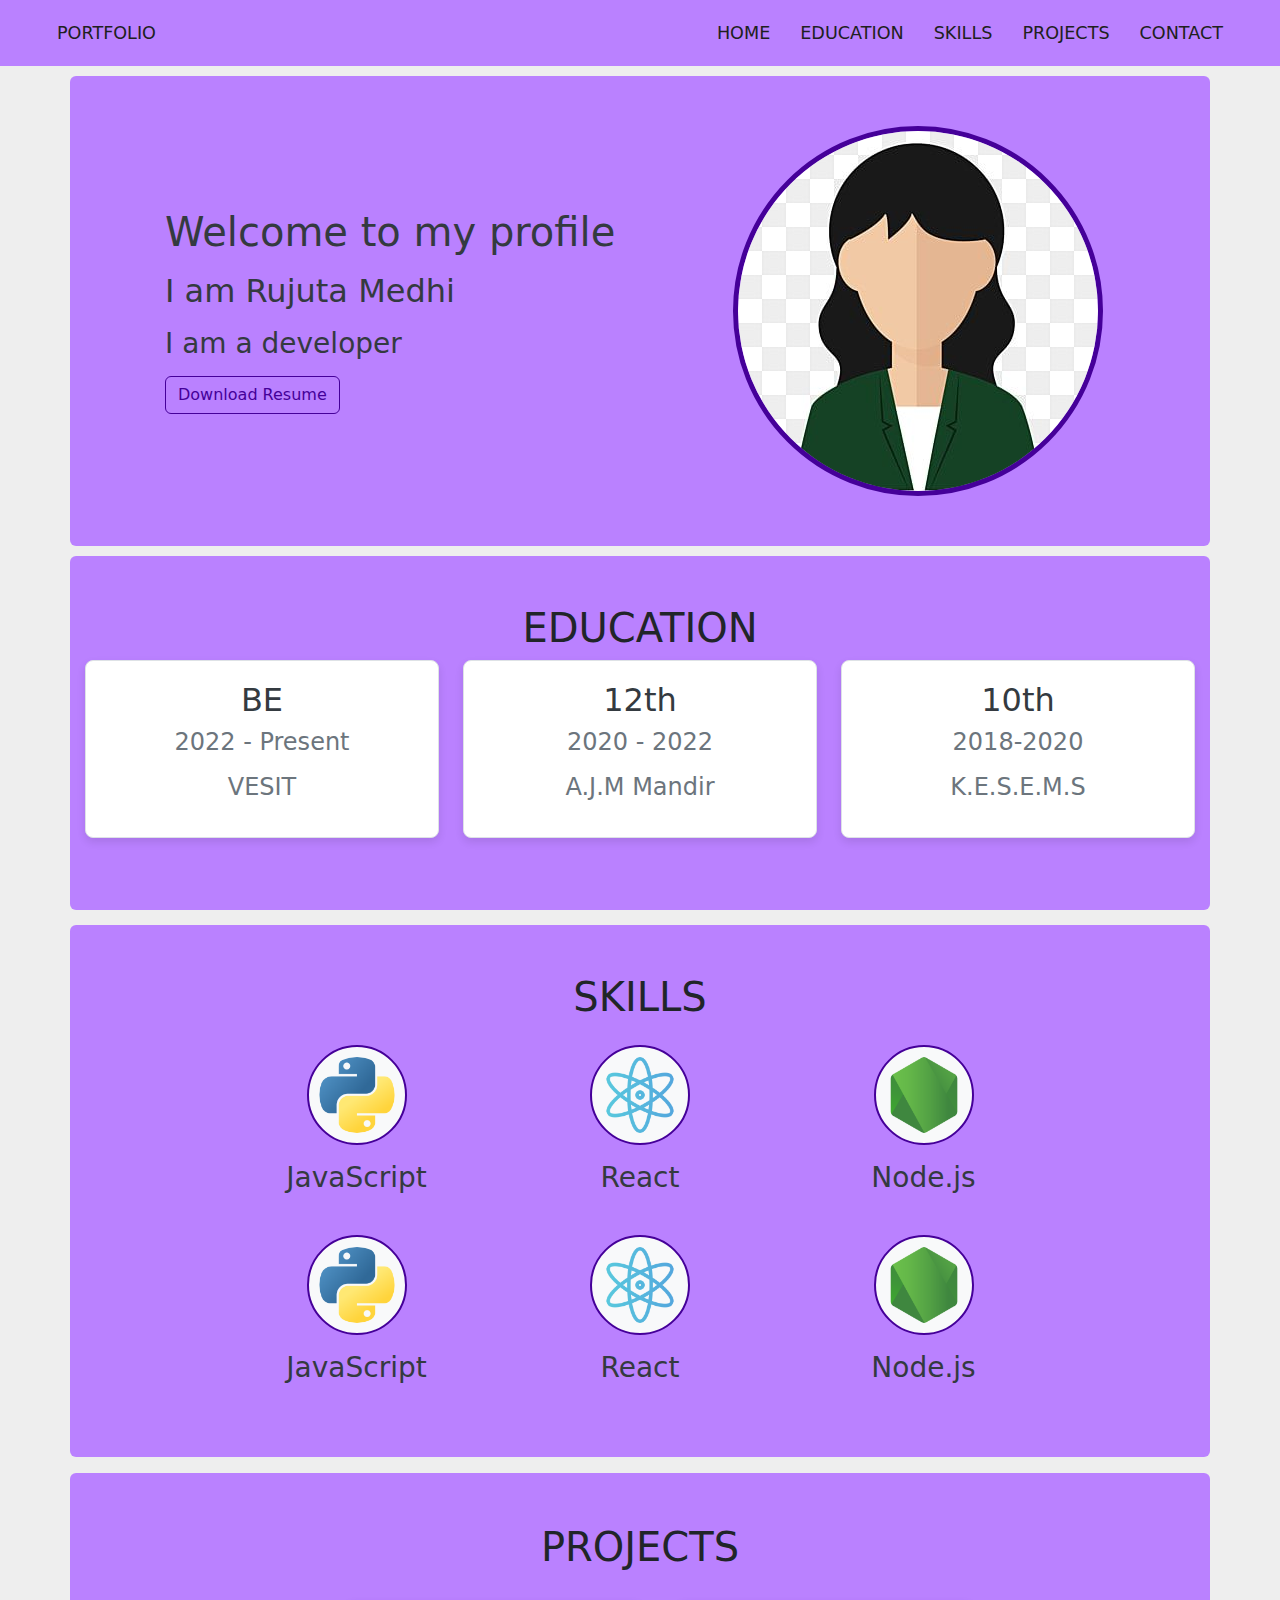
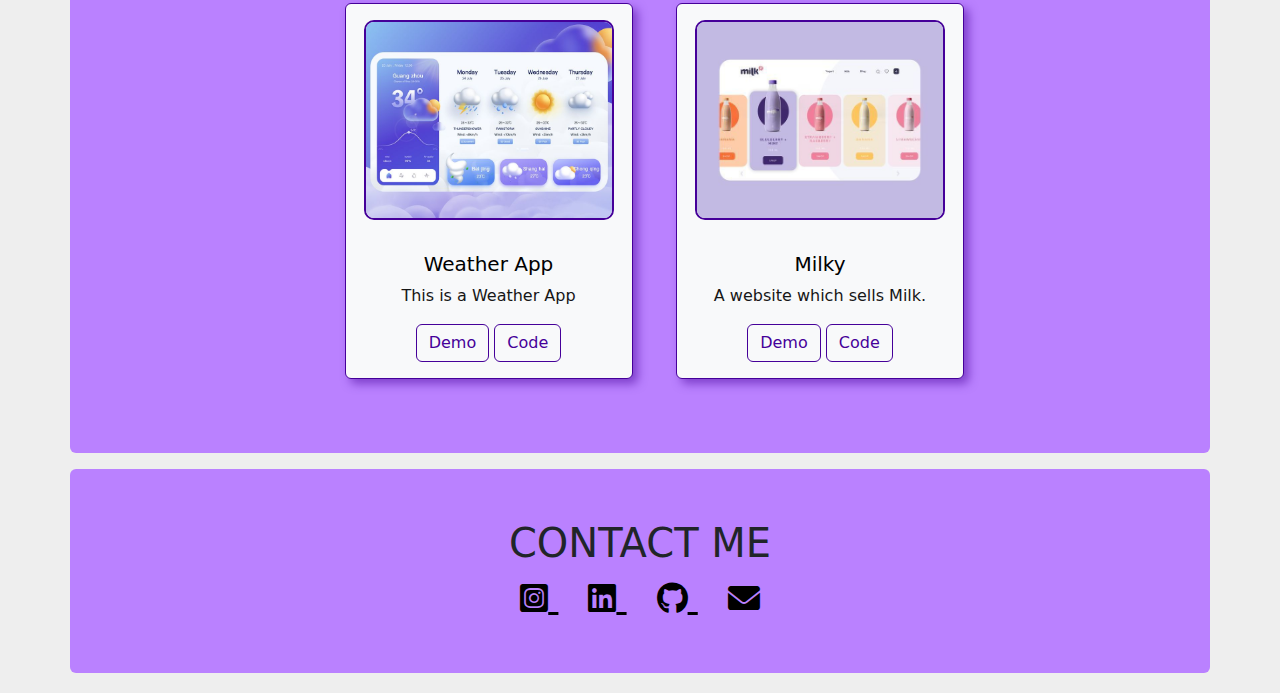
<file: index.html>
<!DOCTYPE html>
<html lang="en">
<head>
    <meta charset="UTF-8">
    <meta name="viewport" content="width=device-width, initial-scale=1.0">
    <title>Home</title>
    <link href="https://cdn.jsdelivr.net/npm/bootstrap@5.3.0/dist/css/bootstrap.min.css" rel="stylesheet">
    <link href="https://cdnjs.cloudflare.com/ajax/libs/font-awesome/6.0.0-beta3/css/all.min.css" rel="stylesheet">
    <style>
        body{
            background-color: rgb(238, 238, 238);
        }
        
        .nav_bar {
            padding: 15px 30px;
            background-color: #ba81ff; 
        }
        .navbar-brand {
            color: #ffc107; 
            font-weight: bold;
            font-size: 1.5rem;
        }
        .navbar-brand:hover {
            color: #ffd55a; 
        }
        .nav_items {
            margin: 0 15px;
            color: #202020; 
            text-transform: uppercase;
            font-weight: 500;
            font-size: 1.1rem;
            transition: color 0.3s ease;
            text-decoration: none;
        }
        .nav_items:hover {
            color: #450099; 
        }


        #home {
            background-color: #ba81ff; 
            padding: 50px 15px;
            margin: 10px auto;
            border-radius: 6px;
        }
        .home .img img {
            border-radius: 50%;
            border: 5px solid #450099;
            max-width: 100%;
            height: auto;
        }
        .home h1, .home h2, .home h3 {
            color: #343a40;
        }
        .btn {
            border-color: #450099;
            color: #450099;
            
        }
        .btn:hover {
            background-color: #450099;
            color: #fff;
        }

        
        #education {
            padding: 60px 15px;
            background-color: #ba81ff;
            border-radius: 6px; 
            margin-bottom: 15px;
        }
        .ex-items {
            background-color: #ffffff; 
            border: 1px solid #dee2e6;
            border-radius: 8px;
            box-shadow: 0 4px 8px rgba(0, 0, 0, 0.1);
            padding: 20px;
            transition: box-shadow 0.3s ease;
        }
        .ex-items:hover {
            box-shadow: 0 8px 16px rgba(0, 0, 0, 0.2);
        }
        .ex-items .left img {
            border-radius: 8px;
            max-width: 100%;
        }
        .ex-items h2 {
            color: #343a40;
        }
        .ex-items h4 {
            color: #6c757d;
        }
        .ex-items h5 {
            color: #343a40;
        }

        
        #skill {
            padding: 50px 15px;
            background-color: #ba81ff;
            border-radius: 6px; 
        }
        .item img {
            border: 2px solid #450099;
            border-radius: 50%;
            padding: 10px;
            background-color: #f8f9fa;
            max-width: 100px;
            height: auto;
        }
        .item h3 {
            color: #343a40;
        }

        
        #project {
            padding: 50px 15px;
            background-color: #ba81ff;
            border-radius: 6px; 
        }
        .card {
            border: 1px solid rgb(69, 0, 153);
            box-shadow: 5px 5px 10px rgba(69, 0, 153,0.5);
            transition: box-shadow 0.3s ease;
        }
        .card:hover {
            box-shadow: 5px 5px 15px rgba(101,175,10,0.7);
        }
        .card-img-top {
            border: 2px solid #450099;
            border-radius: 10px;
        }
        .card-title {
            color: black;
        }
        .card-text {
            color: #161616;
        }
        #contact{
            background-color: #ba81ff;
            margin-bottom: 20px;
            border-radius: 6px;
        }
        .contact {
            padding: 50px 0;
            text-align: center;
          }
          .contact-icon .items {
            color: #000;
            font-size: 2rem;
            margin: 0 15px;
            transition: color 0.3s ease;
          }
          .contact-icon .items:hover {
            color: white;
          }
        
    </style>
</head>
<body>
    <nav class="navbar nav_bar responsive" data-aos="fade-down" data-aos-duration="1000">
        <div class="container-fluid">
            <span class="navbar-brand nav_items">Portfolio</span>
            <div class="d-flex">
                <a href="#home" class="nav_items">Home</a>
                <a href="#education" class="nav_items">Education</a>
                <a href="#skill" class="nav_items">Skills</a>
                <a href="#project" class="nav_items">Projects</a>
                <a href="#contact" class="nav_items">Contact</a>
            </div>
        </div>
    </nav>
    
    <div id="home" class="container home d-flex flex-wrap align-items-center justify-content-center">
        <div class="col-md-6 d-flex flex-column align-items-start" style="padding-left: 80px;" data-aos="fade-up-right" data-aos-duration="1000">
            <h1 class="mb-3">Welcome to my profile</h1>
            <h2 class="mb-3">I am Rujuta Medhi</h2>
            <h3 class="mb-3">I am a developer</h3>
            <a href="AdvDevops-05.pdf" download="Resume.pdf" class="btn ">Download Resume</a>
        </div>
        <div class="col-md-6 d-flex justify-content-center" data-aos="fade-up-left" data-aos-duration="1000">
            <div class="img">
                <img src="prof.jfif" alt="hero" class="img-fluid rounded-circle">
            </div>
        </div>
    </div>
    
    
        <div id="education" class="container py-5">
            <h1 class="text-center">EDUCATION</h1>
            <div class="row">
                <!-- Education Item 1 -->
                <div class="col-md-4 text-center mb-4" data-aos="zoom-in" data-aos-duration="1000">
                    <div class="ex-items">
                        <h2>BE</h2>
                        <h4>
                            <p >2022 - Present</p>
                            <p >VESIT</p>
                        </h4>
                    </div>
                </div>
                <!-- Education Item 2 -->
                <div class="col-md-4 text-center mb-4" data-aos="zoom-in" data-aos-duration="1000">
                    <div class="ex-items">
                        <h2>12th</h2>
                        <h4>
                            <p >2020 - 2022</p>
                            <p >A.J.M Mandir</p>
                        </h4>
                    </div>
                </div>
                
                <div class="col-md-4 text-center mb-4" data-aos="zoom-in" data-aos-duration="1000">
                    <div class="ex-items">
                        <h2>10th</h2>
                        <h4>
                            <p >2018-2020</p>
                            <p >K.E.S.E.M.S</p>
                        </h4>
                    </div>
                </div>
            </div>
        </div>
        
    
    
    <div id="skill" class="container skills py-5">
        <h1 class="text-center">SKILLS</h1>
        <div class="row items justify-content-center">
            
            <div class="col-md-3 col-sm-6 item text-center my-3" data-aos="flip-left" data-aos-duration="1000">
                <img src="python.png" alt="Skill 1" class="img-fluid mb-3">
                <h3>JavaScript</h3>
            </div>
            
            <div class="col-md-3 col-sm-6 item text-center my-3" data-aos="flip-left" data-aos-duration="1000">
                <img src="science.png" alt="Skill 2" class="img-fluid mb-3">
                <h3>React</h3>
            </div>
           
            <div class="col-md-3 col-sm-6 item text-center my-3" data-aos="flip-left" data-aos-duration="1000">
                <img src="node-js.png" alt="Skill 3" class="img-fluid mb-3">
                <h3>Node.js</h3>
            </div>
           
        </div>
        <div class="row items justify-content-center">
            
            <div class="col-md-3 col-sm-6 item text-center my-3" data-aos="flip-left" data-aos-duration="1000">
                <img src="python.png" alt="Skill 1" class="img-fluid mb-3">
                <h3>JavaScript</h3>
            </div>
            
            <div class="col-md-3 col-sm-6 item text-center my-3" data-aos="flip-left" data-aos-duration="1000">
                <img src="science.png" alt="Skill 2" class="img-fluid mb-3">
                <h3>React</h3>
            </div>
            
            <div class="col-md-3 col-sm-6 item text-center my-3" data-aos="flip-left" data-aos-duration="1000">
                <img src="node-js.png" alt="Skill 3" class="img-fluid mb-3">
                <h3>Node.js</h3>
            </div>
           
        </div>
    </div>
    
    <div id="project" class="container project my-3">
        <h1 class="text-center">PROJECTS</h1>
        <div class="row d-flex justify-content-center align-items-center">
            
            <div class="my-4 col-sm-6 col-md-4 col-lg-3 mx-4">
                <div class="card bg-light text-dark" style="width: 18rem;" data-aos="flip-right" data-aos-duration="1000">
                    <div class="img d-flex justify-content-center align-items-center p-3">
                        <img src="Weather forecast UI interface design.jfif" class="card-img-top" alt="Project 1" style="width: 250px; height: 200px;">
                    </div>
                    <div class="card-body text-center">
                        <h5 class="card-title">Weather App</h5>
                        <p class="card-text flex">This is a Weather App</p>
                        <a href="https://project1-demo.com" class="btn">Demo</a>
                        <a href="https://github.com/project1-source" class="btn ">Code</a>
                    </div>
                </div>
            </div>
           
            <div class="my-4 col-sm-6 col-md-4 col-lg-3 mx-4">
                <div class="card bg-light text-dark" style="width: 18rem;" data-aos="flip-right" data-aos-duration="1000">
                    <div class="img d-flex justify-content-center align-items-center p-3">
                        <img src="download.jfif" class="card-img-top" alt="Project 2" style="width: 250px; height: 200px;">
                    </div>
                    <div class="card-body text-center">
                        <h5 class="card-title">Milky</h5>
                        <p class="card-text flex">A website which sells Milk.</p>
                        <a href="https://project2-demo.com" class="btn ">Demo</a>
                        <a href="https://github.com/project2-source" class="btn b">Code</a>
                    </div>
                </div>
            </div>
           
        </div>
    </div>
    <div id="contact" class="container contact">
        <h1>CONTACT ME</h1>
        <div class="contact-icon">
          <a href="https" target="_blank" class="items">
            <i class="fab fa-instagram-square"></i>
          </a>
          <a href="https" target="_blank" class="items">
            <i class="fab fa-linkedin"></i>
          </a>
          <a href="https" target="_blank" class="items">
            <i class="fab fa-github"></i>
          </a>
          <a href="mailto:rujutamedhi@gmail.com" target="_blank" class="items">
            <i class="fas fa-envelope"></i>
          </a>
        </div>
      </div>
    <script src="https://cdn.jsdelivr.net/npm/@popperjs/core@2.11.6/dist/umd/popper.min.js"></script>
    <script src="https://cdn.jsdelivr.net/npm/bootstrap@5.3.0/dist/js/bootstrap.min.js"></script>
</body>
</html>
</file>
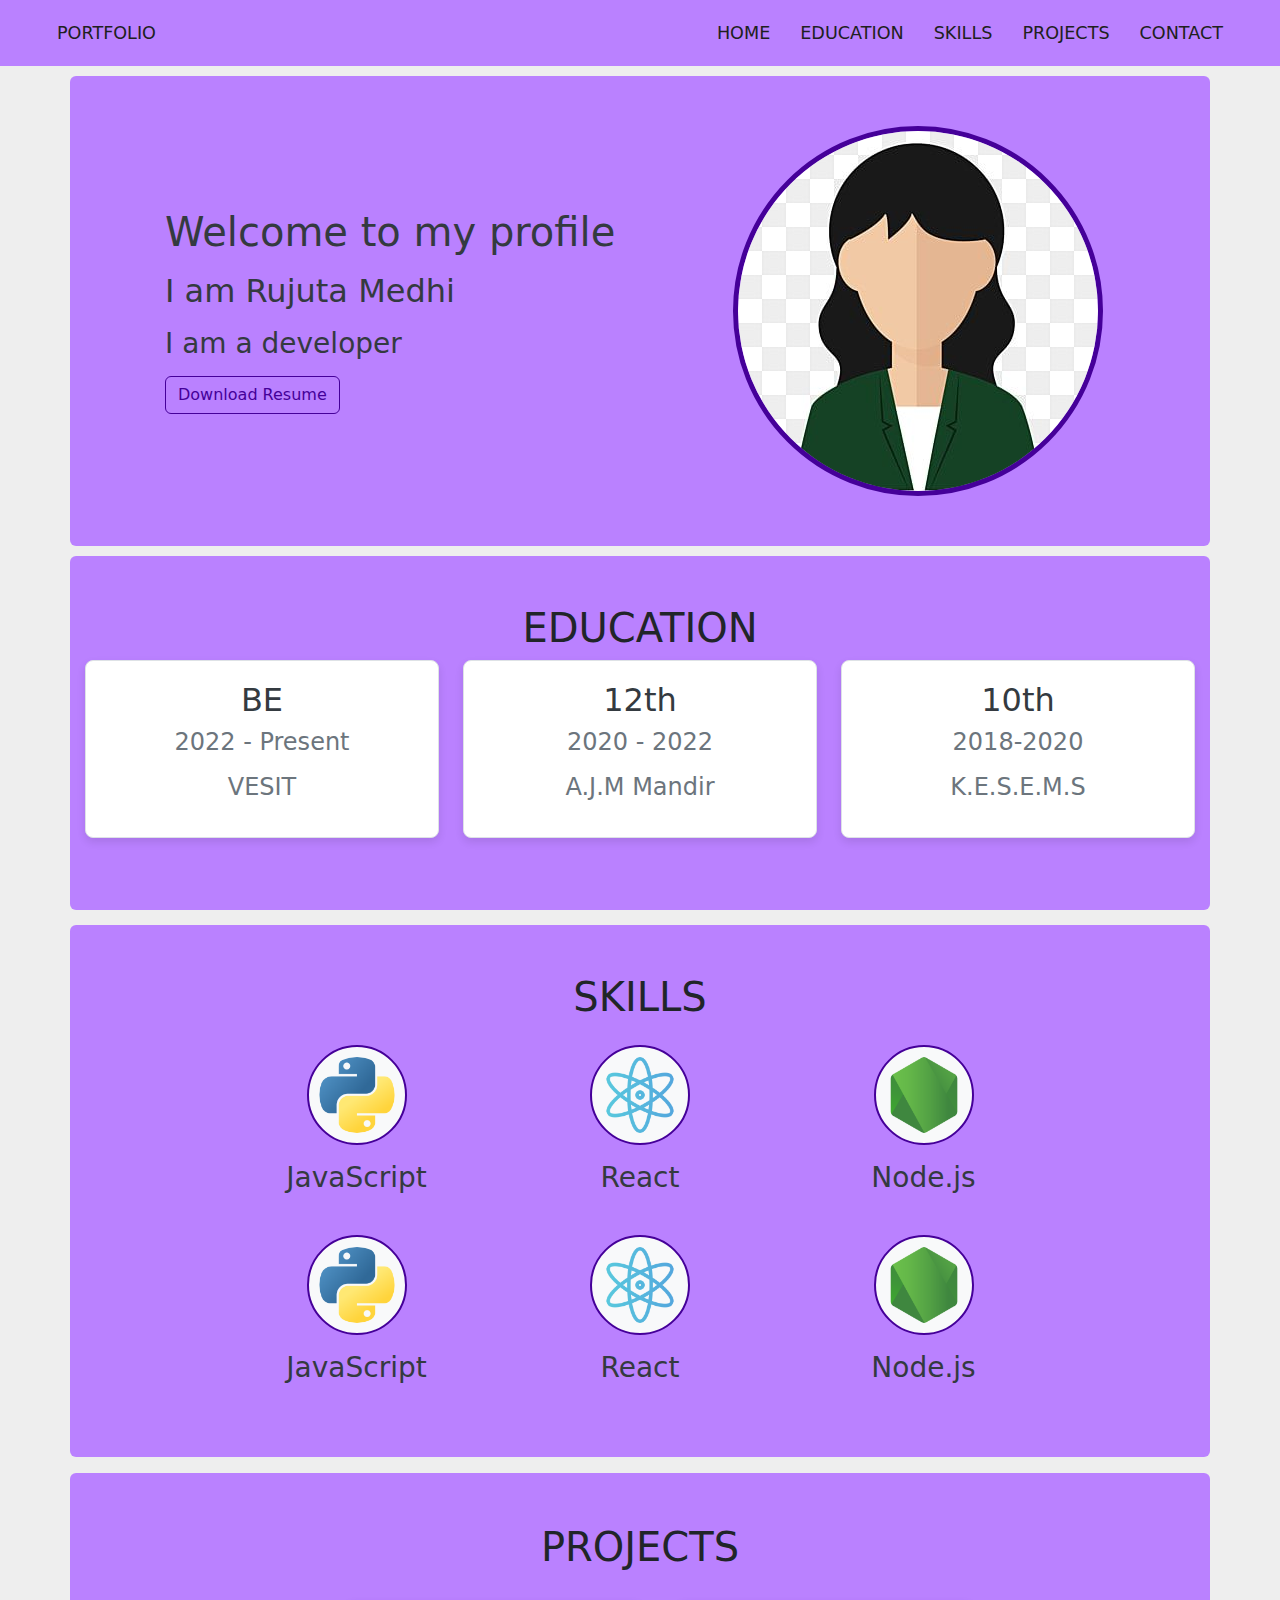
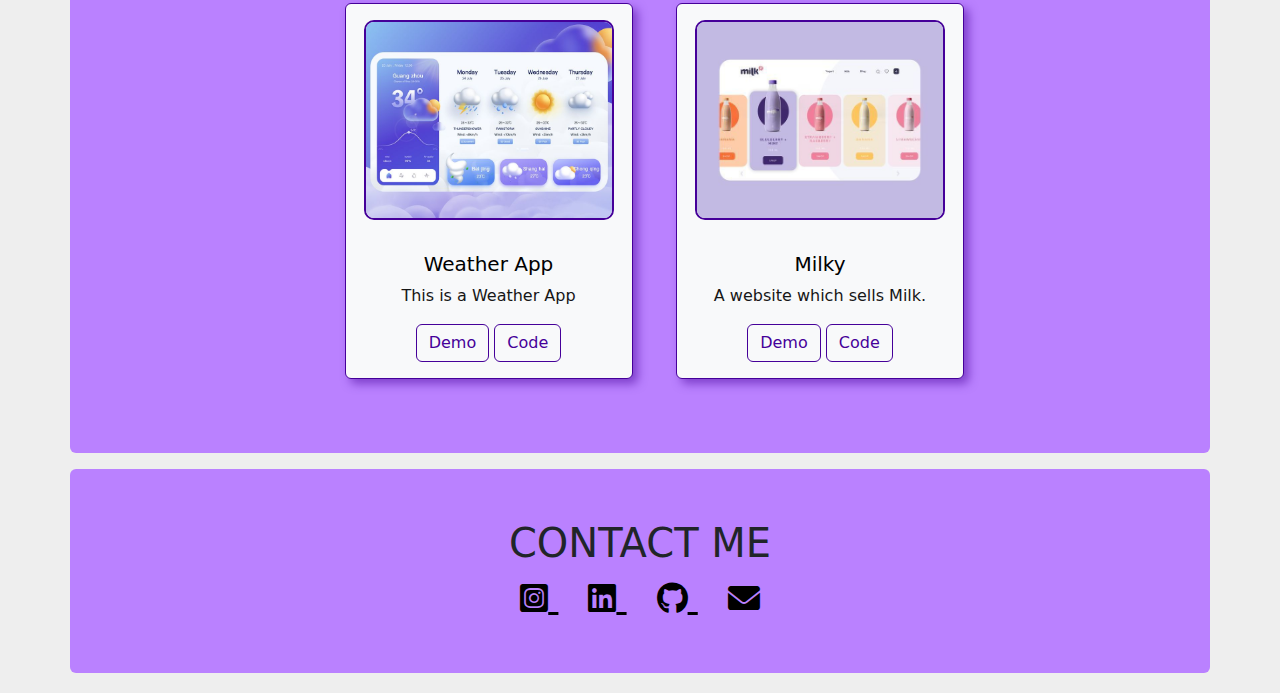
<file: Expp.html>
<!DOCTYPE html>
<html lang="en">
<head>
    <meta charset="UTF-8">
    <meta name="viewport" content="width=device-width, initial-scale=1.0">
    <title>Home</title>
    <link href="https://cdn.jsdelivr.net/npm/bootstrap@5.3.0/dist/css/bootstrap.min.css" rel="stylesheet">
    <link href="https://cdnjs.cloudflare.com/ajax/libs/font-awesome/6.0.0-beta3/css/all.min.css" rel="stylesheet">
    <style>
        body{
            background-color: rgb(238, 238, 238);
        }
        /* Navbar Styling */
        .nav_bar {
            padding: 15px 30px;
            background-color: #ba81ff; /* Dark background color */
        }
        .navbar-brand {
            color: #ffc107; /* Amber color for brand */
            font-weight: bold;
            font-size: 1.5rem;
        }
        .navbar-brand:hover {
            color: #ffd55a; /* Lighter amber on hover */
        }
        .nav_items {
            margin: 0 15px;
            color: #202020; /* White color for nav links */
            text-transform: uppercase;
            font-weight: 500;
            font-size: 1.1rem;
            transition: color 0.3s ease;
            text-decoration: none;
        }
        .nav_items:hover {
            color: #450099; /* Teal color on hover */
        }

        /* Home Section Styling */
        #home {
            background-color: #ba81ff; /* Light background color */
            padding: 50px 15px;
            margin: 10px auto;
            border-radius: 6px;
        }
        .home .img img {
            border-radius: 50%;
            border: 5px solid #450099;
            max-width: 100%;
            height: auto;
        }
        .home h1, .home h2, .home h3 {
            color: #343a40;
        }
        .btn {
            border-color: #450099;
            color: #450099;
            
        }
        .btn:hover {
            background-color: #450099;
            color: #fff;
        }

        /* Experience Section Styling */
        #education {
            padding: 60px 15px;
            background-color: #ba81ff;
            border-radius: 6px; /* Light grey background */
            margin-bottom: 15px;
        }
        .ex-items {
            background-color: #ffffff; /* White background for each item */
            border: 1px solid #dee2e6;
            border-radius: 8px;
            box-shadow: 0 4px 8px rgba(0, 0, 0, 0.1);
            padding: 20px;
            transition: box-shadow 0.3s ease;
        }
        .ex-items:hover {
            box-shadow: 0 8px 16px rgba(0, 0, 0, 0.2);
        }
        .ex-items .left img {
            border-radius: 8px;
            max-width: 100%;
        }
        .ex-items h2 {
            color: #343a40;
        }
        .ex-items h4 {
            color: #6c757d;
        }
        .ex-items h5 {
            color: #343a40;
        }

        /* Skills Section Styling */
        #skill {
            padding: 50px 15px;
            background-color: #ba81ff;
            border-radius: 6px; /* White background */
        }
        .item img {
            border: 2px solid #450099;
            border-radius: 50%;
            padding: 10px;
            background-color: #f8f9fa;
            max-width: 100px;
            height: auto;
        }
        .item h3 {
            color: #343a40;
        }

        /* Projects Section Styling */
        #project {
            padding: 50px 15px;
            background-color: #ba81ff;
            border-radius: 6px; /* Light grey background */
        }
        .card {
            border: 1px solid rgb(69, 0, 153);
            box-shadow: 5px 5px 10px rgba(69, 0, 153,0.5);
            transition: box-shadow 0.3s ease;
        }
        .card:hover {
            box-shadow: 5px 5px 15px rgba(101,175,10,0.7);
        }
        .card-img-top {
            border: 2px solid #450099;
            border-radius: 10px;
        }
        .card-title {
            color: black;
        }
        .card-text {
            color: #161616;
        }
        #contact{
            background-color: #ba81ff;
            margin-bottom: 20px;
            border-radius: 6px;
        }
        .contact {
            padding: 50px 0;
            text-align: center;
          }
          .contact-icon .items {
            color: #000;
            font-size: 2rem;
            margin: 0 15px;
            transition: color 0.3s ease;
          }
          .contact-icon .items:hover {
            color: white;
          }
        
    </style>
</head>
<body>
    <nav class="navbar nav_bar" data-aos="fade-down" data-aos-duration="1000">
        <div class="container-fluid">
            <span class="navbar-brand nav_items">Portfolio</span>
            <div class="d-flex">
                <a href="#home" class="nav_items">Home</a>
                <a href="#education" class="nav_items">Education</a>
                <a href="#skill" class="nav_items">Skills</a>
                <a href="#project" class="nav_items">Projects</a>
                <a href="#contact" class="nav_items">Contact</a>
            </div>
        </div>
    </nav>
    
    <div id="home" class="container home d-flex flex-wrap align-items-center justify-content-center">
        <div class="col-md-6 d-flex flex-column align-items-start" style="padding-left: 80px;" data-aos="fade-up-right" data-aos-duration="1000">
            <h1 class="mb-3">Welcome to my profile</h1>
            <h2 class="mb-3">I am Rujuta Medhi</h2>
            <h3 class="mb-3">I am a developer</h3>
            <a href="AdvDevops-05.pdf" download="Resume.pdf" class="btn ">Download Resume</a>
        </div>
        <div class="col-md-6 d-flex justify-content-center" data-aos="fade-up-left" data-aos-duration="1000">
            <div class="img">
                <img src="prof.jfif" alt="hero" class="img-fluid rounded-circle">
            </div>
        </div>
    </div>
    
    
        <div id="education" class="container py-5">
            <h1 class="text-center">EDUCATION</h1>
            <div class="row">
                <!-- Education Item 1 -->
                <div class="col-md-4 text-center mb-4" data-aos="zoom-in" data-aos-duration="1000">
                    <div class="ex-items">
                        <h2>BE</h2>
                        <h4>
                            <p >2022 - Present</p>
                            <p >VESIT</p>
                        </h4>
                    </div>
                </div>
                <!-- Education Item 2 -->
                <div class="col-md-4 text-center mb-4" data-aos="zoom-in" data-aos-duration="1000">
                    <div class="ex-items">
                        <h2>12th</h2>
                        <h4>
                            <p >2020 - 2022</p>
                            <p >A.J.M Mandir</p>
                        </h4>
                    </div>
                </div>
                <!-- Education Item 3 (Placeholder) -->
                <div class="col-md-4 text-center mb-4" data-aos="zoom-in" data-aos-duration="1000">
                    <div class="ex-items">
                        <h2>10th</h2>
                        <h4>
                            <p >2018-2020</p>
                            <p >K.E.S.E.M.S</p>
                        </h4>
                    </div>
                </div>
            </div>
        </div>
        
    
    
    <div id="skill" class="container skills py-5">
        <h1 class="text-center">SKILLS</h1>
        <div class="row items justify-content-center">
            <!-- Skill Item 1 -->
            <div class="col-md-3 col-sm-6 item text-center my-3" data-aos="flip-left" data-aos-duration="1000">
                <img src="python.png" alt="Skill 1" class="img-fluid mb-3">
                <h3>JavaScript</h3>
            </div>
            <!-- Skill Item 2 -->
            <div class="col-md-3 col-sm-6 item text-center my-3" data-aos="flip-left" data-aos-duration="1000">
                <img src="science.png" alt="Skill 2" class="img-fluid mb-3">
                <h3>React</h3>
            </div>
            <!-- Skill Item 3 -->
            <div class="col-md-3 col-sm-6 item text-center my-3" data-aos="flip-left" data-aos-duration="1000">
                <img src="node-js.png" alt="Skill 3" class="img-fluid mb-3">
                <h3>Node.js</h3>
            </div>
            <!-- Add more skill items similarly -->
        </div>
        <div class="row items justify-content-center">
            <!-- Skill Item 1 -->
            <div class="col-md-3 col-sm-6 item text-center my-3" data-aos="flip-left" data-aos-duration="1000">
                <img src="python.png" alt="Skill 1" class="img-fluid mb-3">
                <h3>JavaScript</h3>
            </div>
            <!-- Skill Item 2 -->
            <div class="col-md-3 col-sm-6 item text-center my-3" data-aos="flip-left" data-aos-duration="1000">
                <img src="science.png" alt="Skill 2" class="img-fluid mb-3">
                <h3>React</h3>
            </div>
            <!-- Skill Item 3 -->
            <div class="col-md-3 col-sm-6 item text-center my-3" data-aos="flip-left" data-aos-duration="1000">
                <img src="node-js.png" alt="Skill 3" class="img-fluid mb-3">
                <h3>Node.js</h3>
            </div>
            <!-- Add more skill items similarly -->
        </div>
    </div>
    
    <div id="project" class="container project my-3">
        <h1 class="text-center">PROJECTS</h1>
        <div class="row d-flex justify-content-center align-items-center">
            <!-- Project Item 1 -->
            <div class="my-4 col-sm-6 col-md-4 col-lg-3 mx-4">
                <div class="card bg-light text-dark" style="width: 18rem;" data-aos="flip-right" data-aos-duration="1000">
                    <div class="img d-flex justify-content-center align-items-center p-3">
                        <img src="Weather forecast UI interface design.jfif" class="card-img-top" alt="Project 1" style="width: 250px; height: 200px;">
                    </div>
                    <div class="card-body text-center">
                        <h5 class="card-title">Weather App</h5>
                        <p class="card-text flex">This is a Weather App</p>
                        <a href="https://project1-demo.com" class="btn">Demo</a>
                        <a href="https://github.com/project1-source" class="btn ">Code</a>
                    </div>
                </div>
            </div>
            <!-- Project Item 2 -->
            <div class="my-4 col-sm-6 col-md-4 col-lg-3 mx-4">
                <div class="card bg-light text-dark" style="width: 18rem;" data-aos="flip-right" data-aos-duration="1000">
                    <div class="img d-flex justify-content-center align-items-center p-3">
                        <img src="download.jfif" class="card-img-top" alt="Project 2" style="width: 250px; height: 200px;">
                    </div>
                    <div class="card-body text-center">
                        <h5 class="card-title">Milky</h5>
                        <p class="card-text flex">A website which sells Milk.</p>
                        <a href="https://project2-demo.com" class="btn ">Demo</a>
                        <a href="https://github.com/project2-source" class="btn b">Code</a>
                    </div>
                </div>
            </div>
            <!-- Add more project items similarly -->
        </div>
    </div>
    <div id="contact" class="container contact">
        <h1>CONTACT ME</h1>
        <div class="contact-icon">
          <a href="https" target="_blank" class="items">
            <i class="fab fa-instagram-square"></i>
          </a>
          <a href="https" target="_blank" class="items">
            <i class="fab fa-linkedin"></i>
          </a>
          <a href="https" target="_blank" class="items">
            <i class="fab fa-github"></i>
          </a>
          <a href="mailto:rujutamedhi@gmail.com" target="_blank" class="items">
            <i class="fas fa-envelope"></i>
          </a>
        </div>
      </div>
    <script src="https://cdn.jsdelivr.net/npm/@popperjs/core@2.11.6/dist/umd/popper.min.js"></script>
    <script src="https://cdn.jsdelivr.net/npm/bootstrap@5.3.0/dist/js/bootstrap.min.js"></script>
</body>
</html>
</file>
